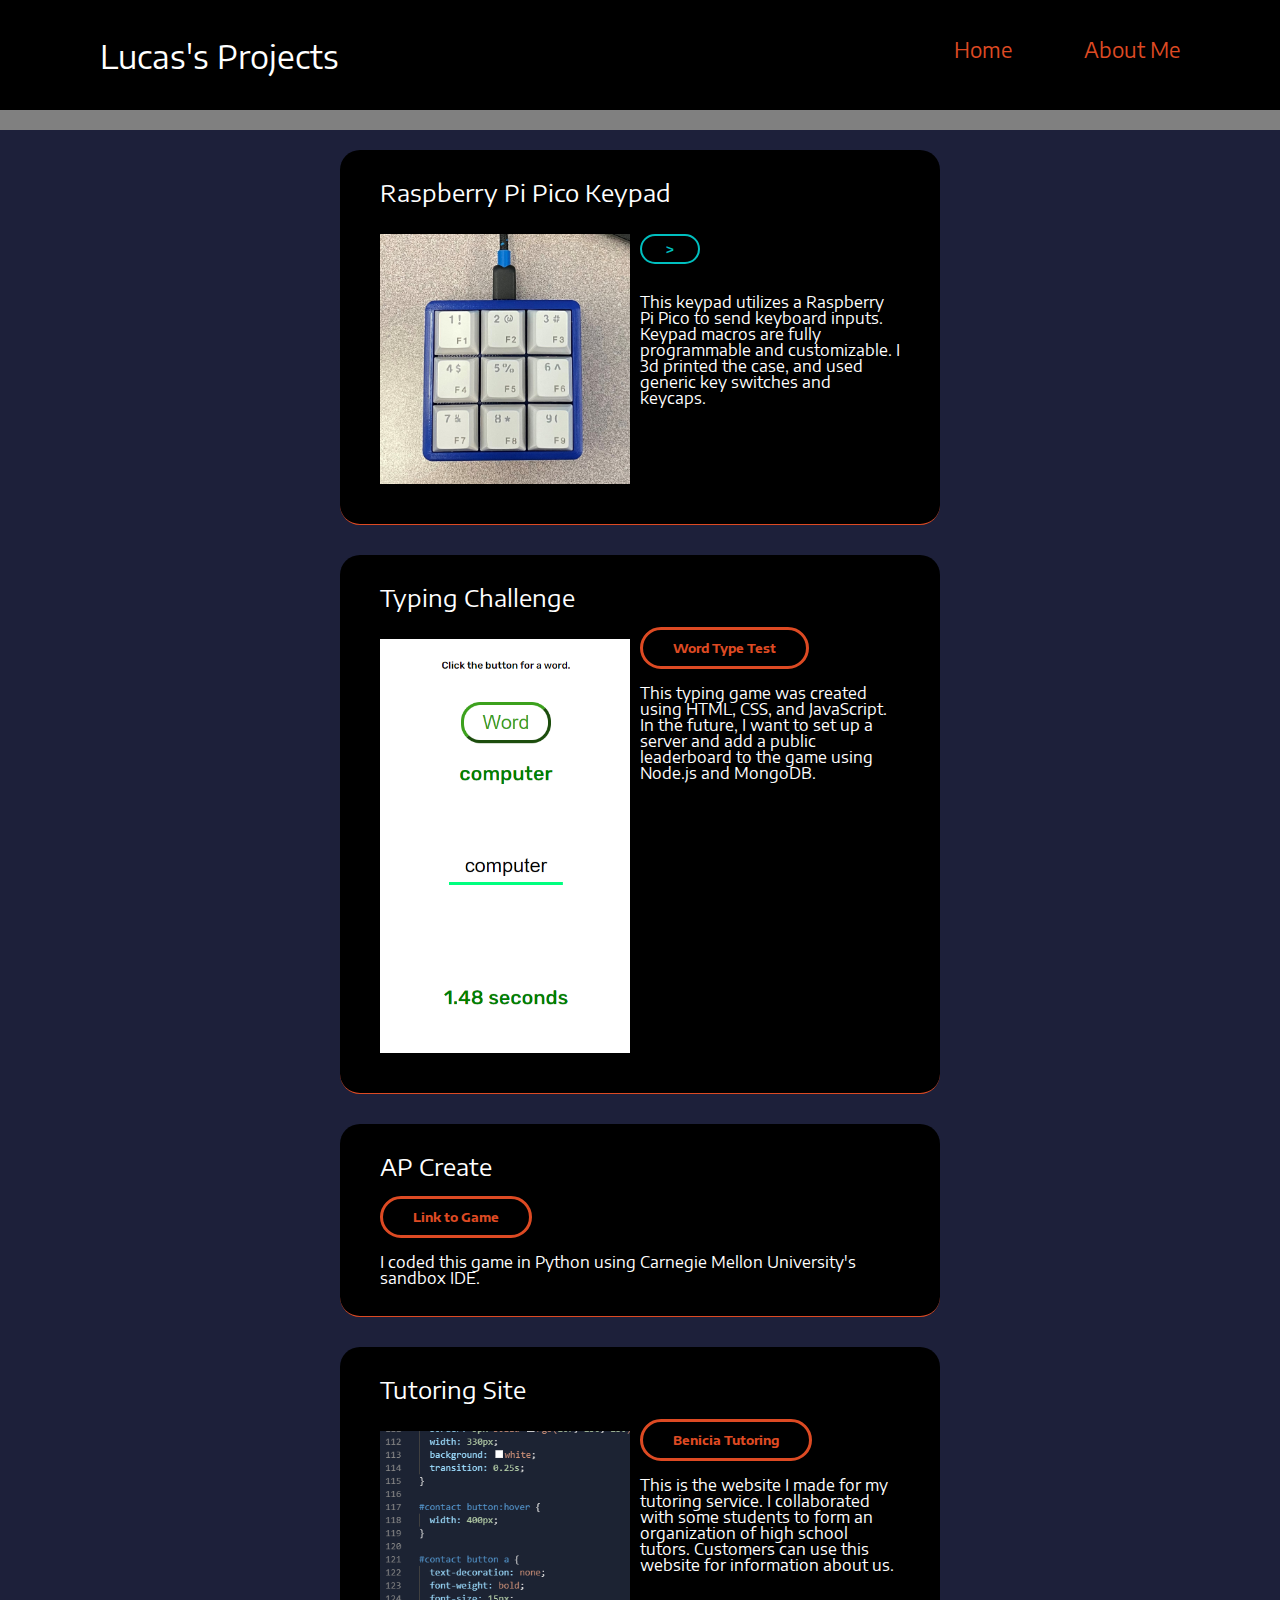
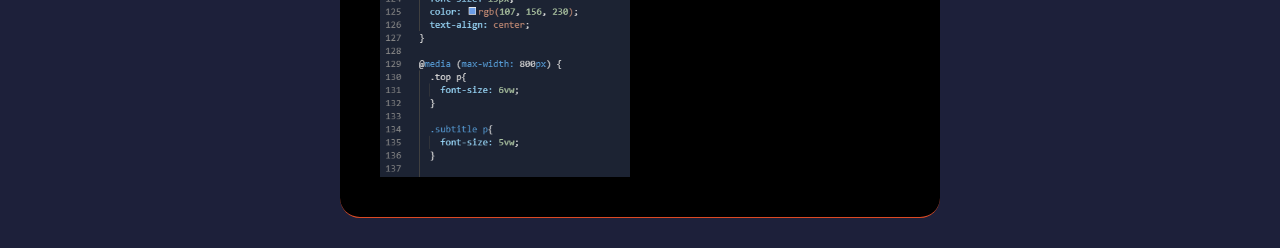
<file: index.html>
<!DOCTYPE html>
<html>
  <head>
    <link rel="icon" href="img/favicon/favicon.ico">
    <meta charset="utf-8">
    <meta name="viewport" content="width=device-width">
    <title>Lucas's Projects</title>
    <link href='reset.css' rel='stylesheet' />
    <link href="style.css" rel="stylesheet" type="text/css" />
    <link rel="preconnect" href="https://fonts.googleapis.com">
    <link rel="preconnect" href="https://fonts.gstatic.com" crossorigin>
    <link href="https://fonts.googleapis.com/css2?family=Encode+Sans+Semi+Expanded:wght@600;800&display=swap" rel="stylesheet">
  </head>
 
  <body>
    <div class='navbar'>
      <header>
        <div class='title'>
          <h1>Lucas's Projects</h1>
        </div>
        <div class='navLinks'>
          <nav>
            <ul>
              <li><a href='index.html'>Home</a></li>
              <li> | </li>
              <li><a href='aboutme.html' />About Me</a></li>
            </ul>
          </nav>
        </div>
      </header>
    </div>
    <div id='progressBarCont'>
      <div id='progressBar'></div>
    </div>
    

    <div class='navspace'>
    </div>

    <div class='project-container'>

      <!-- Start of project template -->

      <div class='project'>
        <h2>Raspberry Pi Pico Keypad</h2>
        <img id='keypadImg' alt='keypad images' src='img/keypad1.jpg'/><button id='imageButton'>></button>
        <p>This keypad utilizes a Raspberry Pi Pico to send keyboard inputs. Keypad macros are fully programmable and customizable. I 3d printed the case, and used generic key switches and keycaps.
        <div class='clear'></div>
      </div>

      <div class='project'>
        <!--<img src="img/pythonpicture.png" alt="my python group picture"/>-->
        <h2>Typing Challenge</h2>
        <img alt='typing app screenshot' src='img/wordtypetest.png'/>
        <a target='blank' href="https://lucasotanez.github.io/word-type-test/">Word Type Test</a>
        <p>This typing game was created using HTML, CSS, and JavaScript. In the future, I want to set up a server and add a public leaderboard to the game using Node.js and MongoDB.</p>
        <div class='clear'></div>
      </div>

      <div class='project'>
        <!--<iframe class='cmugame' width="420" height="460" src="https://academy.cs.cmu.edu/sharing/indigoMonkey2715/embed"></iframe>-->
        <h2>AP Create</h2>
        <a target='blank' href='https://academy.cs.cmu.edu/sharing/indigoMonkey2715'>Link to Game</a>
        <p>I coded this game in Python using Carnegie Mellon University's sandbox IDE.</p>
        <div class='clear'></div>
      </div> 
      
      <div class='project'>
        <h2>Tutoring Site</h2>
        <img src='img/codesnippet.png' alt='CSS code snippet'/>
        <a target='blank' href='https://beniciatutoring.lucasotanez1.repl.co/'>Benicia Tutoring</a>
        <p>This is the website I made for my tutoring service. I collaborated with some students to form an organization of high school tutors. Customers can use this website for information about us.</p>
        <div class='clear'></div>

      </div>
      <!-- End of project template -->
    </div>
  </body>
  <script src='javascripts/index.js'></script>
</html>
</file>
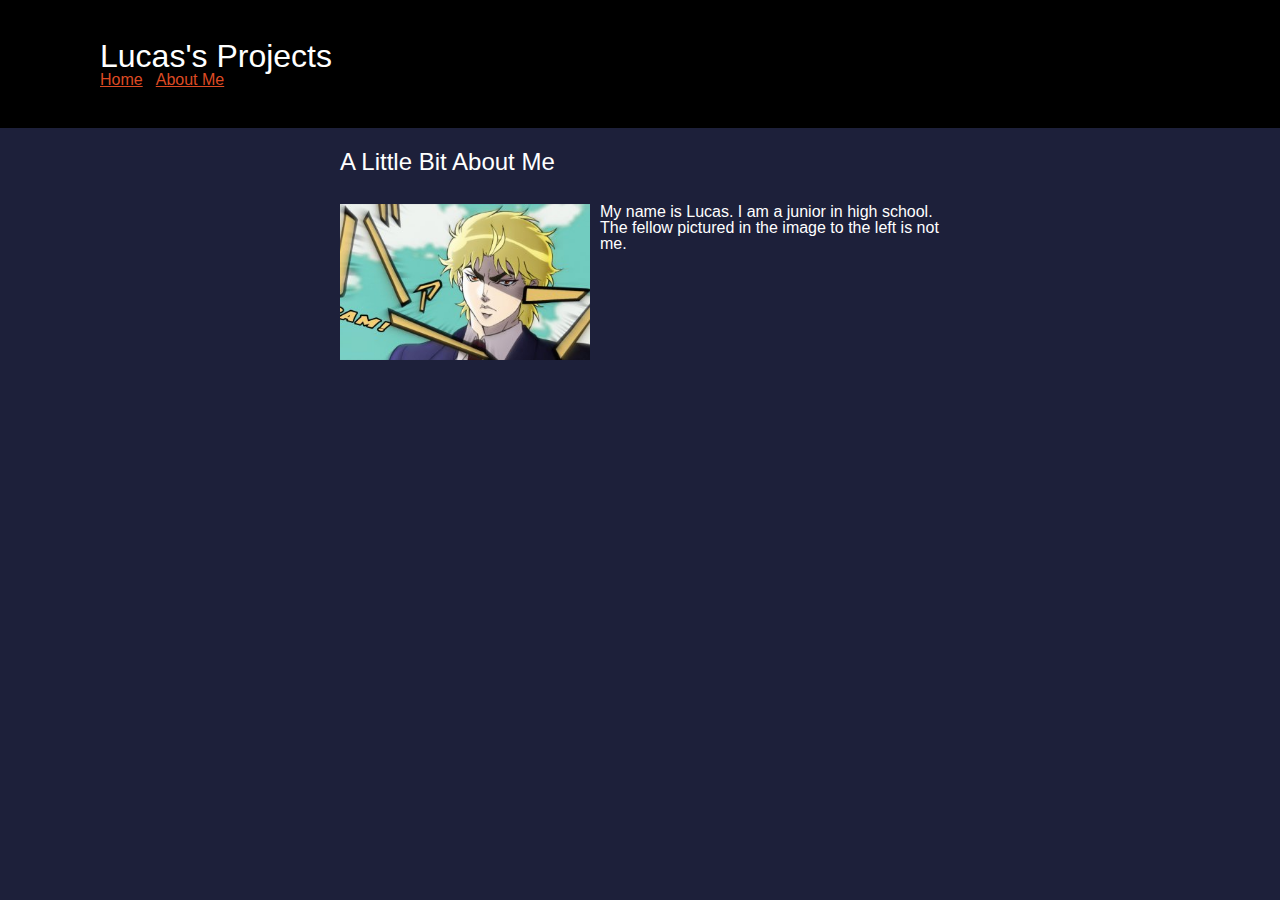
<file: aboutme.html>
<!DOCTYPE html>
<html>
  <head>
    <meta charset="utf-8">
    <meta name="viewport" content="width=device-width">
    <title>Lucas's Projects</title>
    <link href='reset.css' rel='stylesheet' />
    <link href="style.css" rel="stylesheet" type="text/css" />
    <link rel="preconnect" href="https://fonts.googleapis.com">
    <link rel="preconnect" href="https://fonts.gstatic.com" crossorigin>
    <link href="https://fonts.googleapis.com/css2?family=Varela+Round&display=swap" rel="stylesheet">
  </head>
 
  <body>
   <div class='navbar'>
      <header>
        <h1>Lucas's Projects</h1>
        <nav>
          <ul>
            <li><a href='index.html'>Home</a></li>
            <li> | </li>
            <li><a href='aboutme.html' />About Me</a></li>
          </ul>
        </nav>
      </header>
    </div>

    <div class='navspace'>
    </div>
 
    <div id='aboutme'>
      <h2>A Little Bit About Me</h2>
      <img src='img/dio.jpg' alt=Anime/>
      <p>My name is Lucas. I am a junior in high school. The fellow pictured in the image to the left is not me.</p>
    </div>

  </body>
</html>
</file>
<file: style.css>
body {
  font-family: 'Encode Sans Semi Expanded', sans-serif;
  background: #1d203a; /*url('https://i.ytimg.com/vi/16wO20Oh_Ro/maxresdefault.jpg') no-repeat center center fixed; */
  background-size: cover;
  -webkit-background-size: cover;
  -moz-background-size: cover;
  -o-background-size: cover;
  align-items: center;
  flex-direction: column;
  justify-content: center;
  margin-top: 150px;
}

@media (max-width: 800px) {
  .navLinks {
    display: none;
    color: blue;
  }

  .navbar {
    display: flex;
    align-items: center;
    justify-content: center;
    margin-left: -100px;
  }

  .project-container{
    display: flex;
    justify-content: center;
    align-items: center;
    flex-direction: column;
  }

  .cmugame {
    width: 0px;
    height: 0px;
  }

  .project{
    display: flex;
    flex-direction: column;
  }

  .project img{
    float: center;
    width: 7vw;;
  }
}

::-webkit-scrollbar {
  width: 0px;
}

a {
  color: #dd4a23
}

a:hover {
  color: #23b6dd
}

.clear{
  clear: both;
}

.navspace{
  margin-bottom: 110px
}

.navbar header h1{
  color: white;
}

.navbar{
  overflow: hidden;
  position: fixed; /* Set the navbar to fixed position */
  width: 100%; /* Full width */
  background-color: rgb(0, 0, 0);
  padding: 40px 100px 40px 100px;
  top: 0;
  left: 0;
  right: 0;
  white-space: nowrap;
  z-index: 1;
}

.title {
  float: left;
}

header h1 {
font-size: 2em;
}

.navLinks {
  float: right;
}

.navLinks ul li {
  display: inline-block;
  padding-right: 30px;
}

.navLinks ul li a {
  padding-bottom: 3px;
  border-width: 2px;
  color: #dd4a23;
  text-decoration: none;
  transition: 0.2s;
  font-size: 1.3em;
}

.navLinks ul li a:hover {
  border-bottom: 4px solid #dd4a23;
}

.navLinks ul li a.selected {
  border-bottom: 4px solid #dd4a23;
}

.navLinks ul li:last-child {
  margin-right: 170px;
}

header nav ul li {
  display: inline;
}

#progressBarCont {
  width: 100%;
  position: fixed;
  height: 20px;
  z-index: 1;
  background-color: gray;
  margin-top: -40px;
}

#progressBar {
  background: #c59df1;
  z-index: 1;
  width: 0%;
  height: 20px;
}

.project-container, #aboutme { 
  margin: 0 auto; /* centers projects div */
  width: 90%; /* adds space on either side*/
  max-width: 600px; /* keeps div from getting too wide */
  color: white;
}

.project {
  padding: 30px 40px 30px 40px;
  border-bottom: 1px solid #dd4a23;
  color: white;
  background-color: black;
  border-radius: 20px;
  margin-top: 5%;
	margin-bottom: 5%;
}

.project img, #aboutme img {
  width: 250px;
  float: left;
  margin-right: 10px;
  margin-bottom: 10px;
}

.project h2, #aboutme h2 {
  font-size: 1.5em;
  margin-bottom: 30px;
}

.project a {
  margin: 1px 0px;
  font-size: 0.8em;
  border: 3px solid #dd4a23;
  border-radius: 25px;
  padding: 10px 30px;
  font-weight: bold;
  text-decoration: none;
  transition: 0.25s;
  max-width: 170px;
}

.project a:hover {
  color: #23b6dd;
  border-color: #23b6dd;
  padding: 10px 50px;
}

.project p {
  margin-top: 30px;
}

#imageButton {
  height: 30px;
  width: 60px;
  border-radius: 20px;
  border-color: aqua;
  color: aqua;
  font-weight: bold;
  background-color: black;
  opacity: 75%;
  border-width: 2px;
  transition: 0.25s;
  border-style: solid;
}

#imageButton:hover {
  opacity: 100%;
}

#imageButton:active {
  border-color: #dd4a23;
  color: #dd4a23;
}

.rowOfImages{
  display: flex;
  align-items: center;
  justify-content: center;
  height: 200px;
}

.imgInRow {
  position: relative;
  display: inline-block;
  float: left;
  padding: 10px;
}

.imgInRow img{
  max-width: 100%;
  height: auto;
}

.centeredLink{
  display: flex;
  align-items: center;
  justify-content: center;
}
</file>
